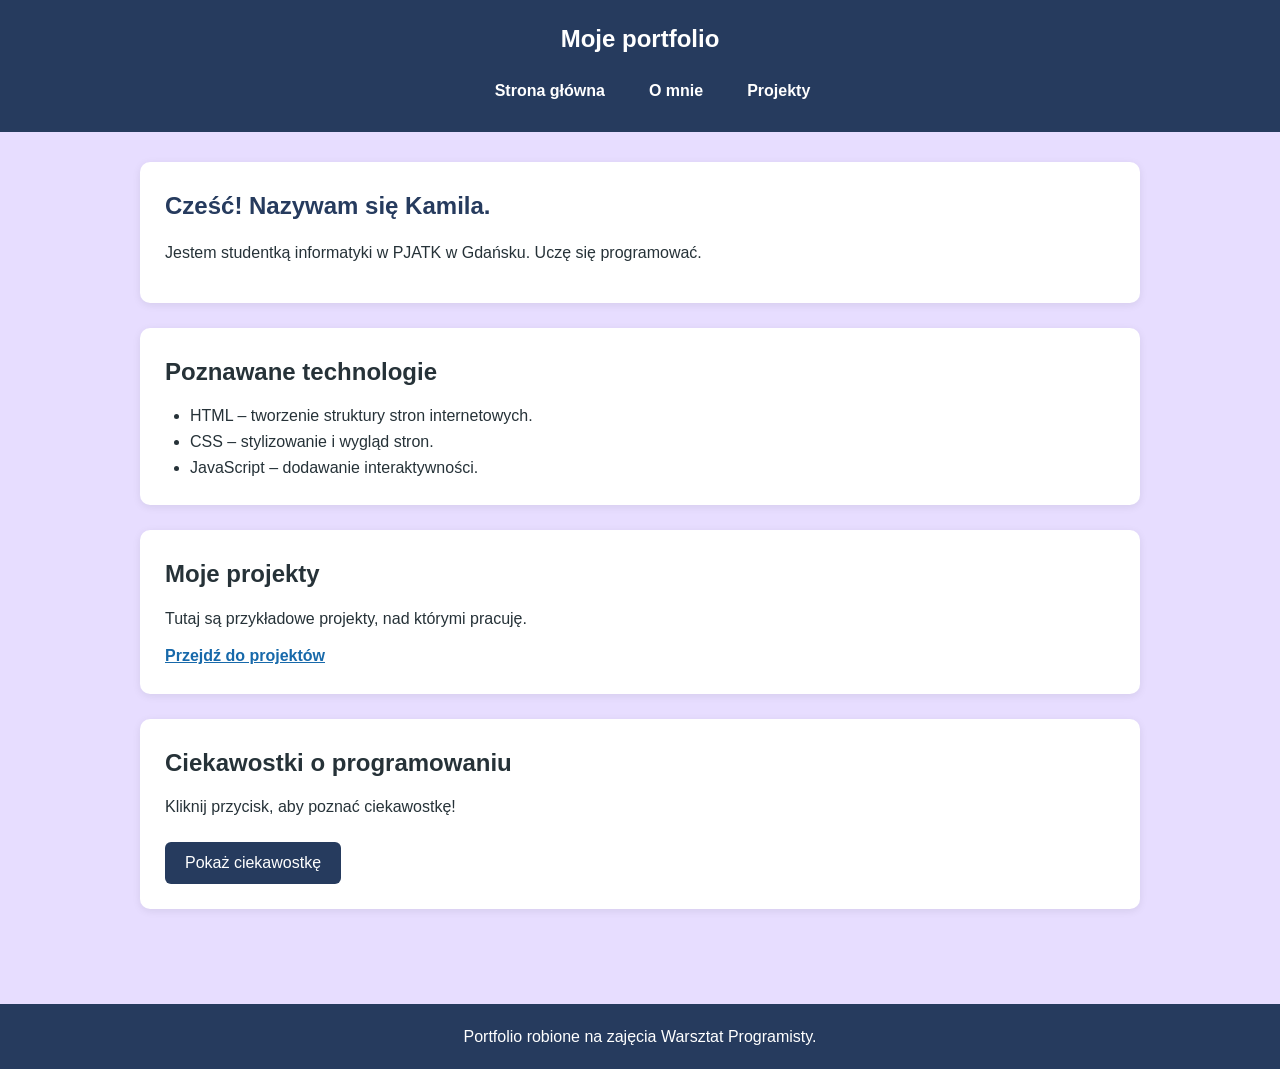
<file: index.html>
<!DOCTYPE html>
<html lang="pl">
<head>
    <meta charset="UTF-8">
    <meta name="viewport" content="width=device-width, initial-scale=1.0">
    <title>Strona główna – Moje portfolio</title>
    <link rel="stylesheet" href="styles.css">
</head>
<body>

    <header>
        <h2>Moje portfolio</h2>
        <nav>
            <ul>
                <li><a href="index.html">Strona główna</a></li>
                <li><a href="about.html">O mnie</a></li>
                <li><a href="projects.html">Projekty</a></li>
            </ul>
        </nav>
    </header>

    <main>
        <section>
            <h1>Cześć! Nazywam się Kamila.</h1>
            <p>
                Jestem studentką informatyki w PJATK w Gdańsku. Uczę się programować.
            </p>
        </section>

        <section>
            <h2>Poznawane technologie</h2>
            <ul>
                <li>HTML – tworzenie struktury stron internetowych.</li>
                <li>CSS – stylizowanie i wygląd stron.</li>
                <li>JavaScript – dodawanie interaktywności.</li>
            </ul>
        </section>

        <section>
            <h2>Moje projekty</h2>
            <p>
                Tutaj są przykładowe projekty, nad którymi pracuję.
            </p>
            <a href="projects.html">Przejdź do projektów</a>
        </section>
        <section>
    <h2>Ciekawostki o programowaniu</h2>

    <p id="ciekawostka">
        Kliknij przycisk, aby poznać ciekawostkę!
    </p>

    <button id="przycisk-ciekawostka" type="button">
        Pokaż ciekawostkę
    </button>
</section>
    </main>

    <footer>
        <p>Portfolio robione na zajęcia Warsztat Programisty.</p>
    </footer>

<script src="script.js"></script>
</body>
</html>
</file>
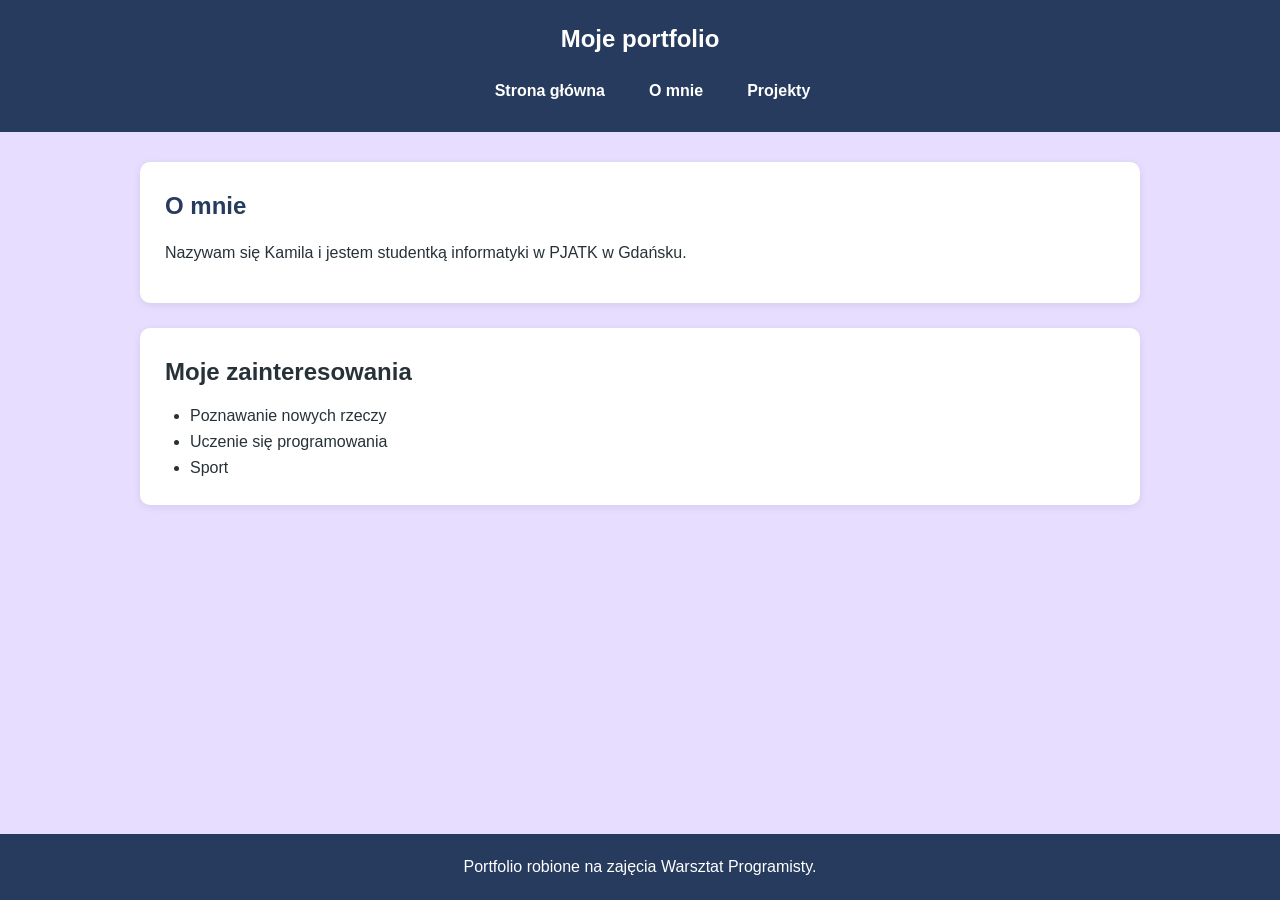
<file: about.html>
<!DOCTYPE html>
<html lang="pl">
<head>
    <meta charset="UTF-8">
    <meta name="viewport" content="width=device-width, initial-scale=1.0">
    <title>O mnie – Moje portfolio</title>
    <link rel="stylesheet" href="styles.css">
</head>
<body>

    <header>
        <h2>Moje portfolio</h2>
        <nav>
            <ul>
                <li><a href="index.html">Strona główna</a></li>
                <li><a href="about.html">O mnie</a></li>
                <li><a href="projects.html">Projekty</a></li>
            </ul>
        </nav>
    </header>

    <main>
        <section>
            <h1>O mnie</h1>
            <p>
                Nazywam się Kamila i jestem studentką informatyki w PJATK w Gdańsku.
            </p>
        </section>

        <section>
            <h2>Moje zainteresowania</h2>
            <ul>
                <li>Poznawanie nowych rzeczy</li>
                <li>Uczenie się programowania</li>
                <li>Sport</li>
            </ul>
        </section>
    </main>

    <footer>
        <p>Portfolio robione na zajęcia Warsztat Programisty.</p>
    </footer>

</body>
</html>
</file>
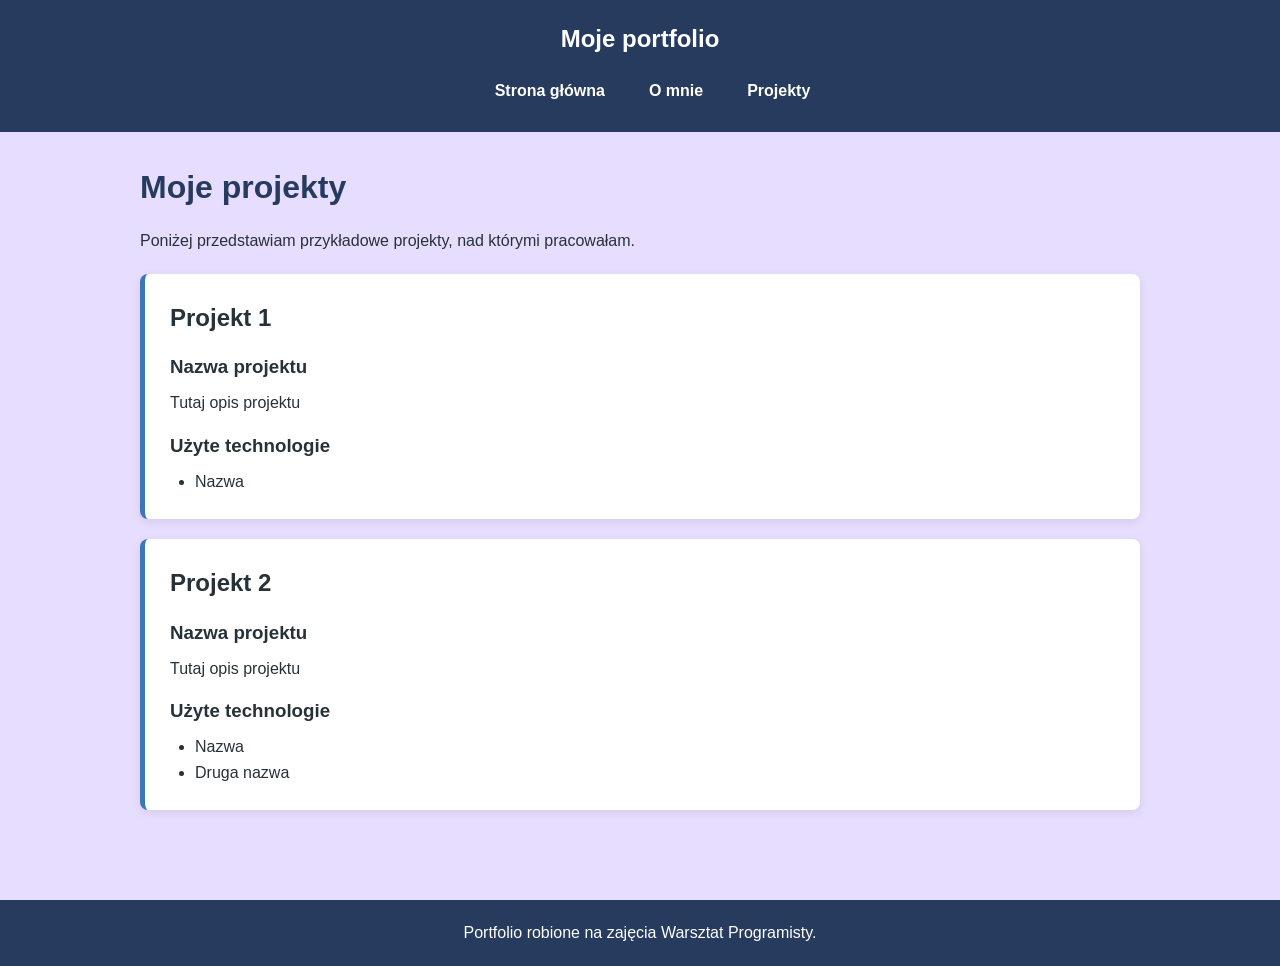
<file: projects.html>
<!DOCTYPE html>
<html lang="pl">
<head>
    <meta charset="UTF-8">
    <meta name="viewport" content="width=device-width, initial-scale=1.0">
    <title>Projekty – Moje portfolio</title>
    <link rel="stylesheet" href="styles.css">
</head>
<body>

    <header>
        <h2>Moje portfolio</h2>
        <nav>
            <ul>
                <li><a href="index.html">Strona główna</a></li>
                <li><a href="about.html">O mnie</a></li>
                <li><a href="projects.html">Projekty</a></li>
            </ul>
        </nav>
    </header>

    <main>
        <h1>Moje projekty</h1>
        <p>
            Poniżej przedstawiam przykładowe projekty,
            nad którymi pracowałam.
        </p>

        <article>
            <h2>Projekt 1</h2>

            <h3>Nazwa projektu</h3>
            <p>
                Tutaj opis projektu
            </p>

            <h3>Użyte technologie</h3>
            <ul>
                <li>Nazwa</li>
                
            </ul>
        </article>

        <article>
            <h2>Projekt 2</h2>

            <h3>Nazwa projektu</h3>
            <p>
                Tutaj opis projektu
            </p>

            <h3>Użyte technologie</h3>
            <ul>
                <li>Nazwa</li>
                <li>Druga nazwa</li>
            </ul>
        </article>
            </p>
            </ul>
        </article>

    </main>

    <footer>
        <p>Portfolio robione na zajęcia Warsztat Programisty.</p>
    </footer>

</body>
</html>
</file>
<file: styles.css>
/* Model pudełkowy */
* {
    box-sizing: border-box;
    margin: 0;
    padding: 0;
}

/* Ustawienia całej strony */
body {
    font-family: Arial, Helvetica, sans-serif;
    background-color: #e7ddff;
    color: #263238;
    line-height: 1.6;
}

/* Nagłówek */
header {
    background-color: #263b5e;
    color: white;
    padding: 20px;
    text-align: center;
}

header h2 {
    margin-bottom: 12px;
}

/* Nawigacja */
nav ul {
    list-style: none;
    display: flex;
    justify-content: center;
    flex-wrap: wrap;
    gap: 20px;
}

nav a {
    color: white;
    text-decoration: none;
    font-weight: bold;
    padding: 8px 12px;
    display: inline-block;
}

nav a:hover {
    color: #ffd166;
}

/* Główna zawartość */
main {
    max-width: 1000px;
    width: 90%;
    margin: 30px auto;
}

/* Sekcje */
section {
    background-color: white;
    padding: 25px;
    margin-bottom: 25px;
    border-radius: 10px;
    box-shadow: 0 2px 8px rgba(0, 0, 0, 0.08);
}

h1 {
    color: #263b5e;
    margin-bottom: 15px;
}

h2 {
    margin-bottom: 12px;
}

h3 {
    margin: 15px 0 8px;
}

p {
    margin-bottom: 12px;
}

ul {
    padding-left: 25px;
}

/* Linki */
a {
    color: #1769aa;
}

main a {
    font-weight: bold;
}

main a:hover {
    color: #0d3f70;
}

/* Karty projektów */
article {
    background-color: white;
    border-left: 5px solid #3978b8;
    padding: 25px;
    margin: 20px 0;
    border-radius: 8px;
    box-shadow: 0 3px 10px rgba(0, 0, 0, 0.08);
}

/* Przyciski */
button {
    background-color: #263b5e;
    color: white;
    border: none;
    padding: 12px 20px;
    border-radius: 6px;
    cursor: pointer;
    font-size: 16px;
}

button:hover {
    background-color: #3978b8;
}

/* Widoczny fokus klawiatury */
a:focus-visible,
button:focus-visible {
    outline: 3px solid #e09f3e;
    outline-offset: 4px;
    border-radius: 4px;
}

/* Stopka */
footer {
    background-color: #263b5e;
    color: white;
    text-align: center;
    padding: 20px;
    margin-top: 40px;
}

footer p {
    margin: 0;
}

/* Responsywność – tablety i telefony */
@media (max-width: 600px) {

    header {
        padding: 15px 10px;
    }

    nav ul {
        flex-direction: column;
        align-items: center;
        gap: 5px;
    }

    main {
        width: 94%;
        margin: 20px auto;
    }

    section,
    article {
        padding: 18px;
    }

    h1 {
        font-size: 25px;
    }

    h2 {
        font-size: 21px;
    }

    footer {
        padding: 15px 10px;
    }
}

/* Dodatkowe style dla przycisku "Pokaż ciekawostke" */
#przycisk-ciekawostka {
    margin-top: 10px;
    background-color: #263b5e;
    color: white;
}

#przycisk-ciekawostka:hover {
    background-color: #3978b8;
}


/* Ustawienia dla całej strony, aby stopka była na dole */
body {
  display: flex;
  flex-direction: column;
  min-height: 100vh;
  margin: 0;
}

main {
  flex: 1;
}
</file>
